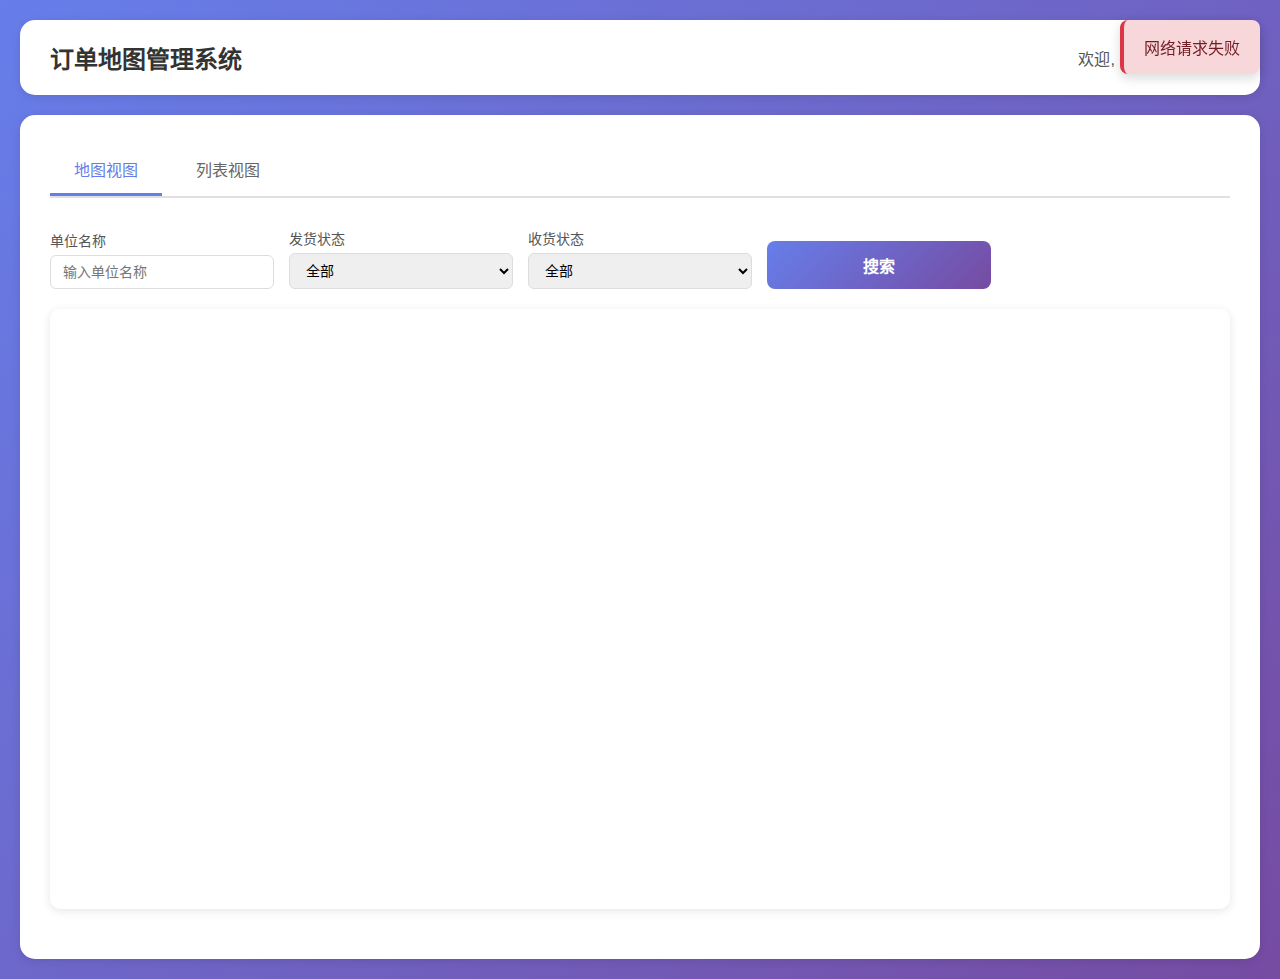
<file: index.html>
<!DOCTYPE html>
<html lang="zh-CN">
<head>
    <meta charset="UTF-8">
    <meta name="viewport" content="width=device-width, initial-scale=1.0">
    <title>订单地图管理系统</title>
    <link rel="stylesheet" href="/css/style.css">
    <script type="text/javascript" src="https://api.map.baidu.com/api?v=3.0&ak=YOUR_BAIDU_MAP_AK_HERE"></script>
</head>
<body>
    <div class="container">
        <div class="header">
            <h1>订单地图管理系统</h1>
            <div class="user-info">
                <span>欢迎, <strong id="userName"></strong> (<span id="userType"></span>)</span>
                <button class="btn btn-secondary btn-sm" onclick="logout()">退出登录</button>
            </div>
        </div>

        <div class="main-content">
            <div class="tabs">
                <button class="tab active" data-tab="map-view">地图视图</button>
                <button class="tab" data-tab="list-view">列表视图</button>
                <button class="tab" data-tab="user-management" id="userManagementTab" style="display: none;">用户管理</button>
            </div>

            <!-- 地图视图 -->
            <div id="map-view" class="tab-content active">
                <div class="filters">
                    <div class="filter-group">
                        <label>单位名称</label>
                        <input type="text" id="mapFilterCompany" placeholder="输入单位名称">
                    </div>
                    <div class="filter-group">
                        <label>发货状态</label>
                        <select id="mapFilterShipped">
                            <option value="">全部</option>
                            <option value="1">已发货</option>
                            <option value="0">未发货</option>
                        </select>
                    </div>
                    <div class="filter-group">
                        <label>收货状态</label>
                        <select id="mapFilterReceived">
                            <option value="">全部</option>
                            <option value="1">已收货</option>
                            <option value="0">未收货</option>
                        </select>
                    </div>
                    <div class="filter-group">
                        <button class="btn btn-primary" onclick="loadMapData()">搜索</button>
                    </div>
                    <div class="filter-group">
                        <button class="btn btn-success" onclick="showCreateOrderModal()" id="createOrderBtn" style="display: none;">创建订单</button>
                    </div>
                </div>
                <div id="map-container"></div>
            </div>

            <!-- 列表视图 -->
            <div id="list-view" class="tab-content">
                <div class="filters">
                    <div class="filter-group">
                        <label>单位名称</label>
                        <input type="text" id="listFilterCompany" placeholder="输入单位名称">
                    </div>
                    <div class="filter-group">
                        <label>发货状态</label>
                        <select id="listFilterShipped">
                            <option value="">全部</option>
                            <option value="1">已发货</option>
                            <option value="0">未发货</option>
                        </select>
                    </div>
                    <div class="filter-group">
                        <label>收货状态</label>
                        <select id="listFilterReceived">
                            <option value="">全部</option>
                            <option value="1">已收货</option>
                            <option value="0">未收货</option>
                        </select>
                    </div>
                    <div class="filter-group">
                        <label>安装状态</label>
                        <select id="listFilterInstall">
                            <option value="">全部</option>
                            <option value="all_installed">全部安装</option>
                            <option value="partial_installed">部分安装</option>
                            <option value="not_installed">未安装</option>
                        </select>
                    </div>
                    <div class="filter-group">
                        <button class="btn btn-primary" onclick="loadOrderList()">搜索</button>
                    </div>
                </div>
                <div class="table-container">
                    <table id="orderTable">
                        <thead>
                            <tr>
                                <th>订单号</th>
                                <th>下单时间</th>
                                <th>单位名称</th>
                                <th>购买数量</th>
                                <th>安装情况</th>
                                <th>安装地址</th>
                                <th>状态</th>
                                <th>操作</th>
                            </tr>
                        </thead>
                        <tbody id="orderTableBody">
                            <tr><td colspan="8" class="loading">加载中...</td></tr>
                        </tbody>
                    </table>
                </div>
            </div>

            <!-- 用户管理 -->
            <div id="user-management" class="tab-content">
                <div style="margin-bottom: 20px;">
                    <button class="btn btn-success" onclick="showCreateUserModal()">创建新用户</button>
                </div>
                <div class="table-container">
                    <table>
                        <thead>
                            <tr>
                                <th>用户名</th>
                                <th>真实姓名</th>
                                <th>用户类型</th>
                                <th>电话</th>
                                <th>公司</th>
                                <th>创建时间</th>
                                <th>操作</th>
                            </tr>
                        </thead>
                        <tbody id="userTableBody">
                            <tr><td colspan="7" class="loading">加载中...</td></tr>
                        </tbody>
                    </table>
                </div>
            </div>
        </div>
    </div>

    <!-- 创建订单模态框 -->
    <div id="createOrderModal" class="modal">
        <div class="modal-content">
            <div class="modal-header">
                <h2>创建订单</h2>
                <button class="close-btn">&times;</button>
            </div>
            <div class="modal-body">
                <form id="createOrderForm">
                    <div class="form-group">
                        <label>单位名称 *</label>
                        <input type="text" name="company_name" required>
                    </div>
                    <div class="form-group">
                        <label>购买数量 *</label>
                        <input type="number" name="purchase_quantity" min="1" required>
                    </div>
                    <div class="form-group">
                        <label>安装数量 *</label>
                        <input type="number" name="install_quantity" min="0" required>
                    </div>
                    <div class="form-group">
                        <label>安装地址 * (点击地图选择位置)</label>
                        <input type="text" id="install_address" name="install_address" readonly required>
                        <input type="hidden" id="install_latitude" name="install_latitude">
                        <input type="hidden" id="install_longitude" name="install_longitude">
                        <div id="order-map-container" style="height: 300px; margin-top: 10px; border-radius: 8px; overflow: hidden;"></div>
                    </div>
                    <div class="form-group">
                        <label>下单人</label>
                        <input type="text" name="order_contact">
                    </div>
                    <div class="form-group">
                        <label>下单人联系方式</label>
                        <input type="text" name="order_phone">
                    </div>
                    <div class="form-group">
                        <label>收货人</label>
                        <input type="text" name="receiver_name">
                    </div>
                    <div class="form-group">
                        <label>收货地址</label>
                        <input type="text" name="receiver_address">
                    </div>
                    <div class="form-group">
                        <label>收货人联系方式</label>
                        <input type="text" name="receiver_phone">
                    </div>
                    <div class="form-group">
                        <label>安装对接联系人</label>
                        <input type="text" name="install_contact">
                    </div>
                    <div class="form-group">
                        <label>安装联系方式</label>
                        <input type="text" name="install_phone">
                    </div>
                    <div class="form-array">
                        <label style="font-weight: 600; margin-bottom: 10px; display: block;">安装需求清单</label>
                        <div id="installRequirements"></div>
                        <button type="button" class="btn btn-secondary btn-sm" onclick="addInstallRequirement()">添加</button>
                    </div>
                    <div class="form-group">
                        <label>备注</label>
                        <textarea name="remarks"></textarea>
                    </div>
                </form>
            </div>
            <div class="modal-footer">
                <button class="btn btn-secondary" onclick="closeModal('createOrderModal')">取消</button>
                <button class="btn btn-primary" onclick="submitCreateOrder()">提交</button>
            </div>
        </div>
    </div>

    <!-- 订单详情模态框 -->
    <div id="orderDetailModal" class="modal">
        <div class="modal-content">
            <div class="modal-header">
                <h2>订单详情</h2>
                <button class="close-btn">&times;</button>
            </div>
            <div class="modal-body" id="orderDetailContent">
            </div>
            <div class="modal-footer">
                <button class="btn btn-secondary" onclick="closeModal('orderDetailModal')">关闭</button>
            </div>
        </div>
    </div>

    <!-- 创建用户模态框 -->
    <div id="createUserModal" class="modal">
        <div class="modal-content">
            <div class="modal-header">
                <h2>创建新用户</h2>
                <button class="close-btn">&times;</button>
            </div>
            <div class="modal-body">
                <form id="createUserForm">
                    <div class="form-group">
                        <label>用户名 *</label>
                        <input type="text" name="username" required>
                    </div>
                    <div class="form-group">
                        <label>密码 *</label>
                        <input type="password" name="password" required>
                    </div>
                    <div class="form-group">
                        <label>用户类型 *</label>
                        <select name="user_type" required>
                            <option value="">请选择</option>
                            <option value="admin">管理员</option>
                            <option value="buyer">买家</option>
                            <option value="supplier">供应商</option>
                            <option value="engineer">安装工程师</option>
                        </select>
                    </div>
                    <div class="form-group">
                        <label>真实姓名</label>
                        <input type="text" name="real_name">
                    </div>
                    <div class="form-group">
                        <label>电话</label>
                        <input type="text" name="phone">
                    </div>
                    <div class="form-group">
                        <label>公司</label>
                        <input type="text" name="company">
                    </div>
                </form>
            </div>
            <div class="modal-footer">
                <button class="btn btn-secondary" onclick="closeModal('createUserModal')">取消</button>
                <button class="btn btn-primary" onclick="submitCreateUser()">创建</button>
            </div>
        </div>
    </div>

    <script src="/js/common.js"></script>
    <script src="/js/map.js"></script>
    <script src="/js/orders.js"></script>
    <script src="/js/users.js"></script>
</body>
</html>
</file>
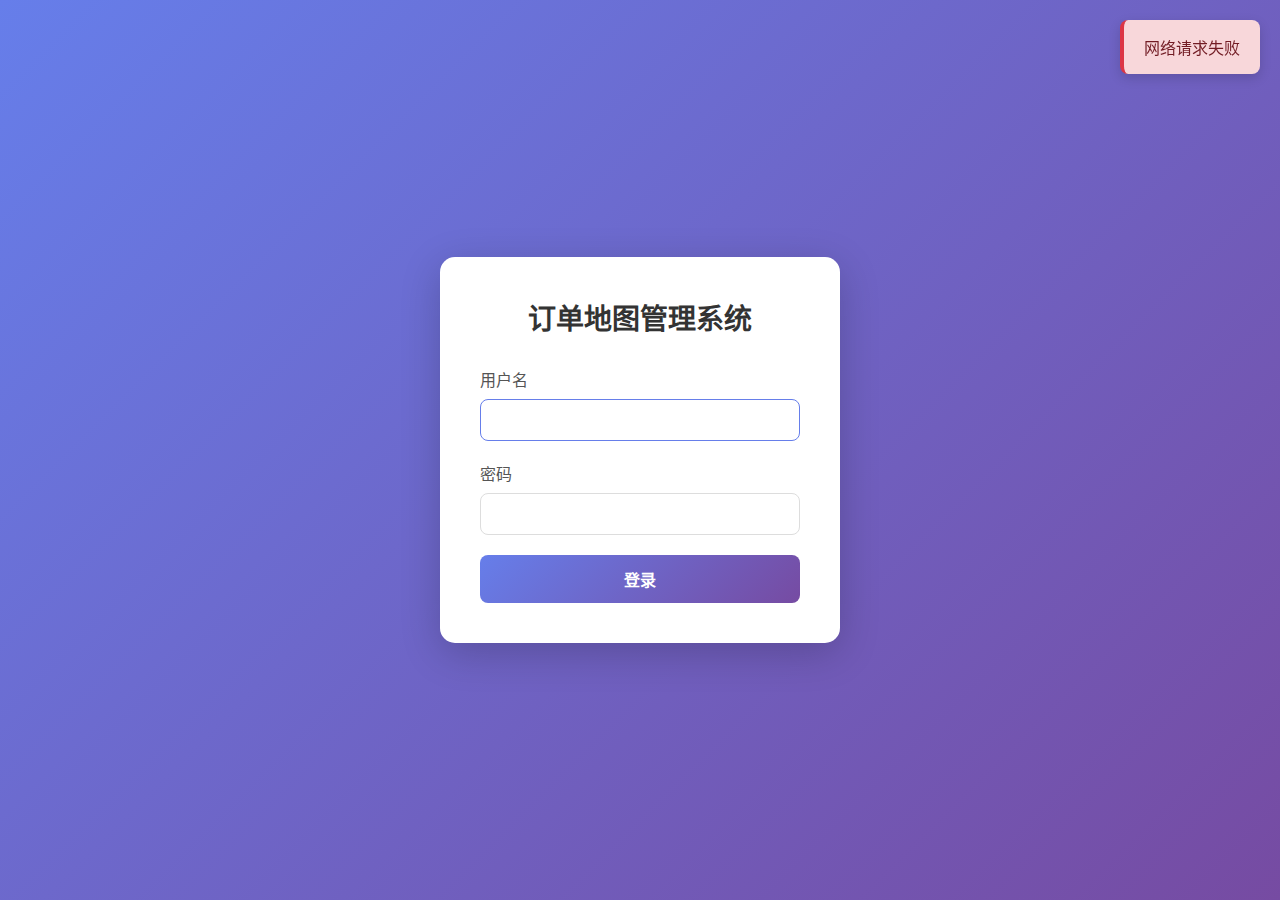
<file: login.html>
<!DOCTYPE html>
<html lang="zh-CN">
<head>
    <meta charset="UTF-8">
    <meta name="viewport" content="width=device-width, initial-scale=1.0">
    <title>登录 - 订单地图管理系统</title>
    <link rel="stylesheet" href="/css/style.css">
</head>
<body>
    <div class="login-container">
        <div class="login-box">
            <h1>订单地图管理系统</h1>
            <form id="loginForm">
                <div class="form-group">
                    <label for="username">用户名</label>
                    <input type="text" id="username" name="username" required autofocus>
                </div>
                <div class="form-group">
                    <label for="password">密码</label>
                    <input type="password" id="password" name="password" required>
                </div>
                <button type="submit" class="btn btn-primary">登录</button>
            </form>
        </div>
    </div>

    <script src="/js/common.js"></script>
    <script>
        // 检查是否已登录
        (async () => {
            try {
                const result = await apiRequest('/api/current_user.php');
                if (result.success) {
                    window.location.href = '/index.html';
                }
            } catch (e) {
                // 未登录,继续显示登录页面
            }
        })();

        // 登录表单提交
        document.getElementById('loginForm').addEventListener('submit', async (e) => {
            e.preventDefault();
            
            const username = document.getElementById('username').value;
            const password = document.getElementById('password').value;
            
            const result = await apiRequest('/api/login.php', 'POST', {
                username,
                password
            });
            
            if (result.success) {
                showMessage('登录成功', 'success');
                setTimeout(() => {
                    window.location.href = '/index.html';
                }, 500);
            } else {
                showMessage(result.message || '登录失败', 'error');
            }
        });
    </script>
</body>
</html>
</file>
<file: css/style.css>
/* 全局样式 */
* {
    margin: 0;
    padding: 0;
    box-sizing: border-box;
}

body {
    font-family: 'Microsoft YaHei', 'Segoe UI', Tahoma, Geneva, Verdana, sans-serif;
    background: linear-gradient(135deg, #667eea 0%, #764ba2 100%);
    min-height: 100vh;
}

.container {
    max-width: 1400px;
    margin: 0 auto;
    padding: 20px;
}

/* 登录页面样式 */
.login-container {
    display: flex;
    justify-content: center;
    align-items: center;
    min-height: 100vh;
    padding: 20px;
}

.login-box {
    background: white;
    border-radius: 15px;
    box-shadow: 0 10px 40px rgba(0, 0, 0, 0.2);
    padding: 40px;
    width: 100%;
    max-width: 400px;
}

.login-box h1 {
    text-align: center;
    color: #333;
    margin-bottom: 30px;
    font-size: 28px;
}

.form-group {
    margin-bottom: 20px;
}

.form-group label {
    display: block;
    margin-bottom: 8px;
    color: #555;
    font-weight: 500;
}

.form-group input,
.form-group select,
.form-group textarea {
    width: 100%;
    padding: 12px 15px;
    border: 1px solid #ddd;
    border-radius: 8px;
    font-size: 14px;
    transition: border-color 0.3s;
}

.form-group input:focus,
.form-group select:focus,
.form-group textarea:focus {
    outline: none;
    border-color: #667eea;
}

.form-group textarea {
    resize: vertical;
    min-height: 80px;
}

.btn {
    width: 100%;
    padding: 12px;
    border: none;
    border-radius: 8px;
    font-size: 16px;
    font-weight: 600;
    cursor: pointer;
    transition: all 0.3s;
}

.btn-primary {
    background: linear-gradient(135deg, #667eea 0%, #764ba2 100%);
    color: white;
}

.btn-primary:hover {
    transform: translateY(-2px);
    box-shadow: 0 5px 15px rgba(102, 126, 234, 0.4);
}

.btn-secondary {
    background: #6c757d;
    color: white;
}

.btn-secondary:hover {
    background: #5a6268;
}

.btn-success {
    background: #28a745;
    color: white;
}

.btn-success:hover {
    background: #218838;
}

.btn-danger {
    background: #dc3545;
    color: white;
}

.btn-danger:hover {
    background: #c82333;
}

.btn-sm {
    width: auto;
    padding: 6px 12px;
    font-size: 14px;
}

/* 主界面样式 */
.header {
    background: white;
    border-radius: 15px;
    padding: 20px 30px;
    margin-bottom: 20px;
    box-shadow: 0 2px 10px rgba(0, 0, 0, 0.1);
    display: flex;
    justify-content: space-between;
    align-items: center;
}

.header h1 {
    color: #333;
    font-size: 24px;
}

.user-info {
    display: flex;
    align-items: center;
    gap: 20px;
}

.user-info span {
    color: #555;
    font-weight: 500;
}

.main-content {
    background: white;
    border-radius: 15px;
    padding: 30px;
    box-shadow: 0 2px 10px rgba(0, 0, 0, 0.1);
}

/* 标签页样式 */
.tabs {
    display: flex;
    gap: 10px;
    margin-bottom: 30px;
    border-bottom: 2px solid #e0e0e0;
}

.tab {
    padding: 12px 24px;
    background: transparent;
    border: none;
    border-bottom: 3px solid transparent;
    cursor: pointer;
    font-size: 16px;
    font-weight: 500;
    color: #666;
    transition: all 0.3s;
}

.tab.active {
    color: #667eea;
    border-bottom-color: #667eea;
}

.tab:hover {
    color: #667eea;
}

.tab-content {
    display: none;
}

.tab-content.active {
    display: block;
}

/* 筛选栏样式 */
.filters {
    display: flex;
    gap: 15px;
    margin-bottom: 20px;
    flex-wrap: wrap;
    align-items: flex-end;
}

.filter-group {
    flex: 1;
    min-width: 150px;
}

.filter-group label {
    display: block;
    margin-bottom: 5px;
    color: #555;
    font-size: 14px;
}

.filter-group input,
.filter-group select {
    width: 100%;
    padding: 8px 12px;
    border: 1px solid #ddd;
    border-radius: 6px;
    font-size: 14px;
}

/* 地图容器样式 */
#map-container {
    height: 600px;
    border-radius: 10px;
    overflow: hidden;
    box-shadow: 0 2px 10px rgba(0, 0, 0, 0.1);
    margin-bottom: 20px;
}

/* 表格样式 */
.table-container {
    overflow-x: auto;
    margin-top: 20px;
}

table {
    width: 100%;
    border-collapse: collapse;
    background: white;
}

table th,
table td {
    padding: 12px;
    text-align: left;
    border-bottom: 1px solid #e0e0e0;
}

table th {
    background: #f8f9fa;
    font-weight: 600;
    color: #333;
    position: sticky;
    top: 0;
    z-index: 10;
}

table tbody tr:hover {
    background: #f8f9fa;
}

table td {
    color: #555;
}

/* 按钮组样式 */
.btn-group {
    display: flex;
    gap: 10px;
}

/* 模态框样式 */
.modal {
    display: none;
    position: fixed;
    top: 0;
    left: 0;
    width: 100%;
    height: 100%;
    background: rgba(0, 0, 0, 0.5);
    z-index: 1000;
    justify-content: center;
    align-items: center;
    padding: 20px;
}

.modal.active {
    display: flex;
}

.modal-content {
    background: white;
    border-radius: 15px;
    padding: 30px;
    max-width: 800px;
    width: 100%;
    max-height: 90vh;
    overflow-y: auto;
}

.modal-header {
    display: flex;
    justify-content: space-between;
    align-items: center;
    margin-bottom: 20px;
}

.modal-header h2 {
    color: #333;
    font-size: 24px;
}

.close-btn {
    background: none;
    border: none;
    font-size: 28px;
    color: #999;
    cursor: pointer;
    line-height: 1;
}

.close-btn:hover {
    color: #333;
}

.modal-body {
    margin-bottom: 20px;
}

.modal-footer {
    display: flex;
    justify-content: flex-end;
    gap: 10px;
}

/* 动态表单项样式 */
.form-array {
    border: 1px solid #e0e0e0;
    border-radius: 8px;
    padding: 15px;
    margin-bottom: 15px;
}

.form-array-item {
    display: flex;
    gap: 10px;
    margin-bottom: 10px;
    align-items: flex-start;
}

.form-array-item .form-group {
    flex: 1;
    margin-bottom: 0;
}

.form-array-item button {
    margin-top: 28px;
}

/* 状态标签 */
.badge {
    display: inline-block;
    padding: 4px 8px;
    border-radius: 4px;
    font-size: 12px;
    font-weight: 500;
}

.badge-success {
    background: #d4edda;
    color: #155724;
}

.badge-warning {
    background: #fff3cd;
    color: #856404;
}

.badge-danger {
    background: #f8d7da;
    color: #721c24;
}

.badge-info {
    background: #d1ecf1;
    color: #0c5460;
}

/* 加载提示 */
.loading {
    text-align: center;
    padding: 40px;
    color: #999;
}

.loading::before {
    content: '';
    display: inline-block;
    width: 40px;
    height: 40px;
    border: 4px solid #f3f3f3;
    border-top: 4px solid #667eea;
    border-radius: 50%;
    animation: spin 1s linear infinite;
}

@keyframes spin {
    0% { transform: rotate(0deg); }
    100% { transform: rotate(360deg); }
}

/* 消息提示 */
.message {
    position: fixed;
    top: 20px;
    right: 20px;
    padding: 15px 20px;
    border-radius: 8px;
    box-shadow: 0 4px 12px rgba(0, 0, 0, 0.15);
    z-index: 2000;
    animation: slideIn 0.3s;
}

@keyframes slideIn {
    from {
        transform: translateX(400px);
        opacity: 0;
    }
    to {
        transform: translateX(0);
        opacity: 1;
    }
}

.message-success {
    background: #d4edda;
    color: #155724;
    border-left: 4px solid #28a745;
}

.message-error {
    background: #f8d7da;
    color: #721c24;
    border-left: 4px solid #dc3545;
}

.message-info {
    background: #d1ecf1;
    color: #0c5460;
    border-left: 4px solid #17a2b8;
}

/* 响应式设计 */
@media (max-width: 768px) {
    .filters {
        flex-direction: column;
    }
    
    .filter-group {
        width: 100%;
    }
    
    .header {
        flex-direction: column;
        gap: 15px;
        text-align: center;
    }
    
    .user-info {
        flex-direction: column;
        gap: 10px;
    }
    
    #map-container {
        height: 400px;
    }
    
    .table-container {
        overflow-x: scroll;
    }
    
    .modal-content {
        padding: 20px;
    }
}

/* 地图信息窗口样式 */
.info-window {
    padding: 10px;
    max-width: 300px;
}

.info-window h3 {
    color: #333;
    margin-bottom: 10px;
    font-size: 16px;
}

.info-window .company-item {
    padding: 8px;
    border-bottom: 1px solid #e0e0e0;
    display: flex;
    justify-content: space-between;
    align-items: center;
}

.info-window .company-item:last-child {
    border-bottom: none;
}

.info-window .company-name {
    font-weight: 500;
    color: #333;
}

.info-window .company-stats {
    font-size: 12px;
    color: #666;
}

.info-window .btn-link {
    color: #667eea;
    text-decoration: none;
    font-size: 12px;
    cursor: pointer;
}

.info-window .btn-link:hover {
    text-decoration: underline;
}
</file>
